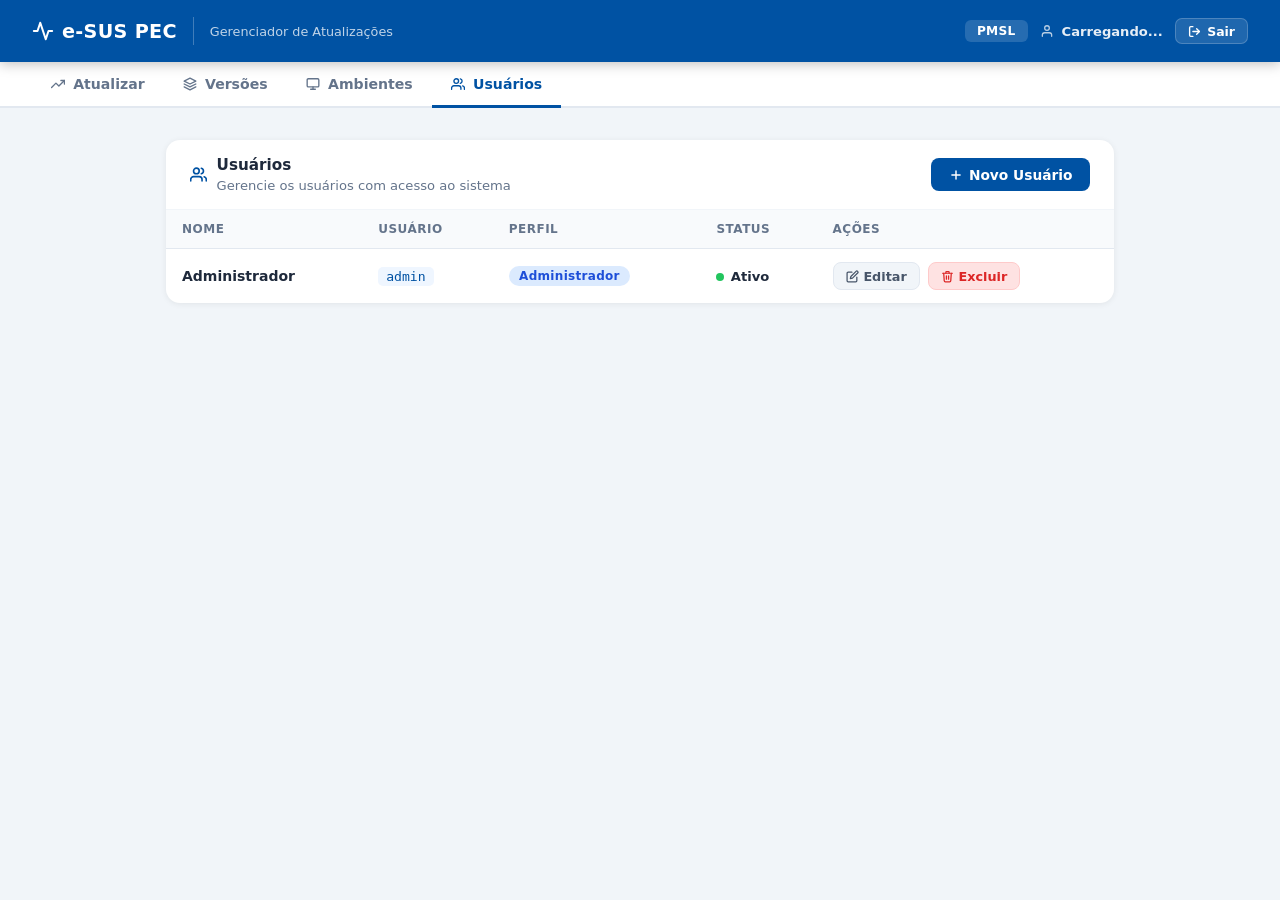
<file: frontend/templates/usuarios.html>
<!doctype html>
<html lang="pt-BR">
  <head>
    <meta charset="UTF-8" />
    <meta name="viewport" content="width=device-width, initial-scale=1.0" />
    <title>Gerenciador de Atualizações e-SUS PEC — Gerenciador | Usuários</title>
    <style>
      * { box-sizing: border-box; margin: 0; padding: 0; }

      body {
        font-family: "Segoe UI", system-ui, sans-serif;
        background: #f1f5f9;
        color: #1e293b;
        min-height: 100vh;
      }

      /* ── Header ── */
      header {
        background: #0052a3;
        color: #fff;
        height: 62px;
        display: flex;
        align-items: center;
        padding: 0 2rem;
        gap: 1rem;
        box-shadow: 0 2px 12px rgba(0,0,0,.25);
        position: sticky;
        top: 0;
        z-index: 100;
      }
      .h-logo {
        font-size: 1.2rem; font-weight: 800; letter-spacing: .3px;
        display: flex; align-items: center; gap: .5rem;
      }
      .h-sep { width: 1px; height: 28px; background: rgba(255,255,255,.25); }
      .h-sub { font-size: .8rem; opacity: .75; }
      .h-right { margin-left: auto; display: flex; align-items: center; gap: .75rem; }
      .h-badge {
        background: rgba(255,255,255,.15); border-radius: 6px;
        padding: .28rem .75rem; font-size: .76rem; font-weight: 700; letter-spacing: .3px;
      }
      .h-user {
        display: flex; align-items: center; gap: .5rem;
        font-size: .82rem; font-weight: 600; opacity: .9;
      }
      .h-user svg { opacity: .8; }
      .btn-sair {
        display: flex; align-items: center; gap: .4rem;
        background: rgba(255,255,255,.12); border: 1px solid rgba(255,255,255,.2);
        color: #fff; border-radius: 7px; padding: .3rem .75rem;
        font-size: .78rem; font-weight: 600; cursor: pointer;
        font-family: inherit; transition: background .2s;
      }
      .btn-sair:hover { background: rgba(255,255,255,.22); }

      /* ── Nav ── */
      nav {
        background: #fff; border-bottom: 2px solid #e2e8f0;
        display: flex; padding: 0 2rem;
      }
      .nav-btn {
        padding: .85rem 1.2rem; border: none; background: none; cursor: pointer;
        font-size: .88rem; font-weight: 600; color: #64748b;
        border-bottom: 3px solid transparent; margin-bottom: -2px;
        transition: all .2s; display: flex; align-items: center; gap: .5rem;
        font-family: inherit; text-decoration: none;
      }
      .nav-btn:hover { color: #0052a3; }
      .nav-btn.active { color: #0052a3; border-bottom-color: #0052a3; }

      /* ── Wrap ── */
      .wrap { max-width: 980px; margin: 2rem auto; padding: 0 1rem; }

      /* ── Card ── */
      .card {
        background: #fff; border-radius: 14px;
        box-shadow: 0 1px 6px rgba(0,0,0,.07);
        margin-bottom: 1.5rem; overflow: hidden;
      }
      .card-head {
        padding: 1rem 1.5rem; border-bottom: 1px solid #f1f5f9;
        display: flex; align-items: center; justify-content: space-between;
      }
      .card-head-left {
        display: flex; align-items: center; gap: .6rem;
        font-weight: 700; font-size: .95rem;
      }
      .card-desc { font-size: .82rem; color: #64748b; margin-top: .25rem; font-weight: 400; }
      .card-body { padding: 1.5rem; }

      /* ── Botões ── */
      .btn {
        display: inline-flex; align-items: center; gap: .4rem;
        padding: .55rem 1.1rem; border-radius: 8px; border: none;
        cursor: pointer; font-size: .86rem; font-weight: 600;
        transition: all .2s; white-space: nowrap; font-family: inherit;
      }
      .btn-primary { background: #0052a3; color: #fff; }
      .btn-primary:hover { background: #003d7a; }
      .btn-danger { background: #fee2e2; color: #dc2626; border: 1px solid #fecaca; }
      .btn-danger:hover { background: #fecaca; }
      .btn-ghost { background: #f1f5f9; color: #475569; border: 1px solid #e2e8f0; }
      .btn-ghost:hover { background: #e2e8f0; }
      .btn-sm { padding: .35rem .75rem; font-size: .8rem; gap: .3rem; }
      .btn-warning { background: #fff7ed; color: #c2410c; border: 1px solid #fed7aa; }
      .btn-warning:hover { background: #ffedd5; }

      /* ── Tabela ── */
      .tabela-wrap { overflow-x: auto; }
      table { width: 100%; border-collapse: collapse; font-size: .875rem; }
      thead tr { background: #f8fafc; }
      th {
        padding: .75rem 1rem; text-align: left; font-weight: 700;
        font-size: .75rem; text-transform: uppercase; letter-spacing: .5px;
        color: #64748b; border-bottom: 1px solid #e2e8f0;
      }
      td {
        padding: .8rem 1rem; border-bottom: 1px solid #f1f5f9;
        vertical-align: middle;
      }
      tr:last-child td { border-bottom: none; }
      tr:hover td { background: #f8fafc; }
      .td-acoes { display: flex; gap: .5rem; }

      /* ── Badge perfil ── */
      .badge {
        display: inline-flex; align-items: center; gap: .3rem;
        padding: .2rem .65rem; border-radius: 20px;
        font-size: .75rem; font-weight: 700; letter-spacing: .3px;
      }
      .badge-admin { background: #dbeafe; color: #1d4ed8; }
      .badge-operador { background: #dcfce7; color: #15803d; }
      .badge-viewer { background: #f1f5f9; color: #475569; }

      /* ── Badge status ── */
      .status-dot {
        display: inline-flex; align-items: center; gap: .4rem;
        font-size: .82rem; font-weight: 600;
      }
      .dot {
        width: 8px; height: 8px; border-radius: 50%; flex-shrink: 0;
      }
      .dot-ativo { background: #22c55e; }
      .dot-inativo { background: #94a3b8; }

      /* ── Empty state ── */
      .empty-state {
        text-align: center; padding: 3rem 1rem; color: #94a3b8;
      }
      .empty-state svg { margin-bottom: .75rem; opacity: .4; }
      .empty-state p { font-size: .9rem; }

      /* ── Modal overlay ── */
      .modal-overlay {
        display: none; position: fixed; inset: 0;
        background: rgba(15,23,42,.45); backdrop-filter: blur(2px);
        z-index: 200; align-items: center; justify-content: center; padding: 1rem;
      }
      .modal-overlay.aberto { display: flex; animation: fadeIn .15s ease; }

      @keyframes fadeIn {
        from { opacity: 0; }
        to   { opacity: 1; }
      }

      /* ── Modal ── */
      .modal {
        background: #fff; border-radius: 16px; width: 100%; max-width: 500px;
        box-shadow: 0 20px 60px rgba(0,0,0,.2);
        animation: slideUp .2s ease;
        max-height: 90vh; overflow-y: auto;
      }

      @keyframes slideUp {
        from { transform: translateY(16px); opacity: 0; }
        to   { transform: translateY(0); opacity: 1; }
      }

      .modal-head {
        display: flex; align-items: center; justify-content: space-between;
        padding: 1.25rem 1.5rem; border-bottom: 1px solid #f1f5f9;
      }
      .modal-head h2 {
        display: flex; align-items: center; gap: .6rem;
        font-size: 1rem; font-weight: 700; color: #0f172a;
      }
      .modal-close {
        background: #f1f5f9; border: none; cursor: pointer;
        border-radius: 8px; padding: .4rem; color: #64748b;
        display: flex; align-items: center; transition: background .2s;
      }
      .modal-close:hover { background: #e2e8f0; color: #1e293b; }
      .modal-body { padding: 1.5rem; }
      .modal-footer {
        padding: 1rem 1.5rem; border-top: 1px solid #f1f5f9;
        display: flex; justify-content: flex-end; gap: .75rem;
      }

      /* ── Form dentro do modal ── */
      .form-sec { margin-bottom: 1.5rem; }
      .sec-title {
        display: flex; align-items: center; gap: .4rem;
        font-size: .72rem; font-weight: 700; text-transform: uppercase;
        letter-spacing: .6px; color: #94a3b8; margin-bottom: .9rem;
        padding-bottom: .5rem; border-bottom: 1px solid #f1f5f9;
      }
      .form-row { display: grid; grid-template-columns: 1fr 1fr; gap: 1rem; }
      .form-row.c1 { grid-template-columns: 1fr; }
      .fg { display: flex; flex-direction: column; gap: .35rem; }
      .fg.full { grid-column: 1/-1; }
      .fg label { font-size: .8rem; font-weight: 600; color: #475569; }
      .fg input, .fg select {
        padding: .6rem .85rem; border: 1.5px solid #e2e8f0; border-radius: 8px;
        font-size: .88rem; font-family: inherit; color: #1e293b;
        background: #f8fafc; outline: none;
        transition: border-color .2s, box-shadow .2s, background .2s;
      }
      .fg input:focus, .fg select:focus {
        border-color: #0052a3; background: #fff;
        box-shadow: 0 0 0 3px rgba(0,82,163,.1);
      }
      .fg .hint {
        font-size: .75rem; color: #94a3b8;
        display: flex; align-items: center; gap: .3rem;
      }
      .fg input.campo-erro { border-color: #dc2626; background: #fff5f5; }

      /* ── Info box ── */
      .info-box {
        display: flex; align-items: flex-start; gap: .6rem;
        background: #eff6ff; border: 1px solid #bfdbfe; border-radius: 8px;
        padding: .75rem 1rem; font-size: .82rem; color: #1d4ed8;
        margin-bottom: 1.25rem;
      }

      /* ── Erro modal ── */
      .modal-erro {
        display: none; align-items: flex-start; gap: .6rem;
        background: #fef2f2; border: 1px solid #fecaca; border-radius: 8px;
        padding: .7rem 1rem; font-size: .83rem; color: #b91c1c;
        margin-bottom: 1rem;
      }
      .modal-erro.visivel { display: flex; }

      /* ── Confirm dialog ── */
      .confirm-overlay {
        display: none; position: fixed; inset: 0;
        background: rgba(15,23,42,.5); backdrop-filter: blur(2px);
        z-index: 300; align-items: center; justify-content: center; padding: 1rem;
      }
      .confirm-overlay.aberto { display: flex; }
      .confirm-box {
        background: #fff; border-radius: 14px; max-width: 400px; width: 100%;
        box-shadow: 0 20px 60px rgba(0,0,0,.2); padding: 1.75rem;
        text-align: center;
      }
      .confirm-box h3 { font-size: 1rem; font-weight: 700; margin-bottom: .5rem; }
      .confirm-box p { font-size: .875rem; color: #64748b; margin-bottom: 1.5rem; }
      .confirm-actions { display: flex; gap: .75rem; justify-content: center; }

      /* ── Toast ── */
      .toast {
        position: fixed; bottom: 1.5rem; right: 1.5rem; z-index: 400;
        background: #1e293b; color: #fff; border-radius: 10px;
        padding: .75rem 1.25rem; font-size: .875rem; font-weight: 600;
        display: flex; align-items: center; gap: .6rem;
        box-shadow: 0 8px 24px rgba(0,0,0,.2);
        transform: translateY(100px); opacity: 0;
        transition: transform .3s ease, opacity .3s ease;
        pointer-events: none;
      }
      .toast.visivel { transform: translateY(0); opacity: 1; }
      .toast.sucesso { background: #166534; }
      .toast.erro { background: #b91c1c; }
    </style>
  </head>
  <body>
    <header>
      <div class="h-logo">
        <svg width="22" height="22" viewBox="0 0 24 24" fill="none"
          stroke="currentColor" stroke-width="2.2"
          stroke-linecap="round" stroke-linejoin="round">
          <path d="M22 12h-4l-3 9L9 3l-3 9H2"/>
        </svg>
        e-SUS PEC
      </div>
      <span class="h-sep"></span>
      <span class="h-sub">Gerenciador de Atualizações</span>
      <div class="h-right">
        <span class="h-badge">PMSL</span>
        <span class="h-user" id="h-user-nome">
          <svg width="14" height="14" viewBox="0 0 24 24" fill="none"
            stroke="currentColor" stroke-width="2.2"
            stroke-linecap="round" stroke-linejoin="round">
            <path d="M20 21v-2a4 4 0 0 0-4-4H8a4 4 0 0 0-4 4v2"/>
            <circle cx="12" cy="7" r="4"/>
          </svg>
          Carregando...
        </span>
        <button class="btn-sair" onclick="sair()">
          <svg width="13" height="13" viewBox="0 0 24 24" fill="none"
            stroke="currentColor" stroke-width="2.5"
            stroke-linecap="round" stroke-linejoin="round">
            <path d="M9 21H5a2 2 0 0 1-2-2V5a2 2 0 0 1 2-2h4"/>
            <polyline points="16 17 21 12 16 7"/>
            <line x1="21" y1="12" x2="9" y2="12"/>
          </svg>
          Sair
        </button>
      </div>
    </header>

    <nav>
      <a class="nav-btn" href="index.html">
        <svg width="14" height="14" viewBox="0 0 24 24" fill="none"
          stroke="currentColor" stroke-width="2.3"
          stroke-linecap="round" stroke-linejoin="round">
          <polyline points="23 6 13.5 15.5 8.5 10.5 1 18"/>
          <polyline points="17 6 23 6 23 12"/>
        </svg>
        Atualizar
      </a>
      <a class="nav-btn" href="index.html">
        <svg width="14" height="14" viewBox="0 0 24 24" fill="none"
          stroke="currentColor" stroke-width="2.3"
          stroke-linecap="round" stroke-linejoin="round">
          <polyline points="12 2 2 7 12 12 22 7 12 2"/>
          <polyline points="2 17 12 22 22 17"/>
          <polyline points="2 12 12 17 22 12"/>
        </svg>
        Versões
      </a>
      <a class="nav-btn" href="index.html">
        <svg width="14" height="14" viewBox="0 0 24 24" fill="none"
          stroke="currentColor" stroke-width="2.3"
          stroke-linecap="round" stroke-linejoin="round">
          <rect x="2" y="3" width="20" height="14" rx="2"/>
          <line x1="8" y1="21" x2="16" y2="21"/>
          <line x1="12" y1="17" x2="12" y2="21"/>
        </svg>
        Ambientes
      </a>
      <a class="nav-btn active" href="usuarios.html">
        <svg width="14" height="14" viewBox="0 0 24 24" fill="none"
          stroke="currentColor" stroke-width="2.3"
          stroke-linecap="round" stroke-linejoin="round">
          <path d="M17 21v-2a4 4 0 0 0-4-4H5a4 4 0 0 0-4 4v2"/>
          <circle cx="9" cy="7" r="4"/>
          <path d="M23 21v-2a4 4 0 0 0-3-3.87"/>
          <path d="M16 3.13a4 4 0 0 1 0 7.75"/>
        </svg>
        Usuários
      </a>
    </nav>

    <div class="wrap">
      <div class="card">
        <div class="card-head">
          <div class="card-head-left">
            <svg width="17" height="17" viewBox="0 0 24 24" fill="none"
              stroke="#0052A3" stroke-width="2.3"
              stroke-linecap="round" stroke-linejoin="round">
              <path d="M17 21v-2a4 4 0 0 0-4-4H5a4 4 0 0 0-4 4v2"/>
              <circle cx="9" cy="7" r="4"/>
              <path d="M23 21v-2a4 4 0 0 0-3-3.87"/>
              <path d="M16 3.13a4 4 0 0 1 0 7.75"/>
            </svg>
            <div>
              Usuários
              <div class="card-desc">Gerencie os usuários com acesso ao sistema</div>
            </div>
          </div>
          <button class="btn btn-primary" onclick="abrirModal()">
            <svg width="14" height="14" viewBox="0 0 24 24" fill="none"
              stroke="currentColor" stroke-width="2.5"
              stroke-linecap="round" stroke-linejoin="round">
              <line x1="12" y1="5" x2="12" y2="19"/>
              <line x1="5" y1="12" x2="19" y2="12"/>
            </svg>
            Novo Usuário
          </button>
        </div>
        <div class="card-body" style="padding:0">
          <div class="tabela-wrap">
            <table>
              <thead>
                <tr>
                  <th>Nome</th>
                  <th>Usuário</th>
                  <th>Perfil</th>
                  <th>Status</th>
                  <th>Ações</th>
                </tr>
              </thead>
              <tbody id="tbody-usuarios"></tbody>
            </table>
            <div id="empty-state" class="empty-state" style="display:none">
              <svg width="40" height="40" viewBox="0 0 24 24" fill="none"
                stroke="currentColor" stroke-width="1.5"
                stroke-linecap="round" stroke-linejoin="round">
                <path d="M17 21v-2a4 4 0 0 0-4-4H5a4 4 0 0 0-4 4v2"/>
                <circle cx="9" cy="7" r="4"/>
                <path d="M23 21v-2a4 4 0 0 0-3-3.87"/>
                <path d="M16 3.13a4 4 0 0 1 0 7.75"/>
              </svg>
              <p>Nenhum usuário cadastrado.</p>
            </div>
          </div>
        </div>
      </div>
    </div>

    <!-- ── Modal Criar/Editar ── -->
    <div class="modal-overlay" id="modal-overlay" onclick="if(event.target===this)fecharModal()">
      <div class="modal">
        <div class="modal-head">
          <h2 id="modal-titulo">
            <svg width="16" height="16" viewBox="0 0 24 24" fill="none"
              stroke="#0052A3" stroke-width="2.3"
              stroke-linecap="round" stroke-linejoin="round">
              <path d="M17 21v-2a4 4 0 0 0-4-4H5a4 4 0 0 0-4 4v2"/>
              <circle cx="9" cy="7" r="4"/>
              <line x1="19" y1="8" x2="19" y2="14"/>
              <line x1="22" y1="11" x2="16" y2="11"/>
            </svg>
            Novo Usuário
          </h2>
          <button class="modal-close" onclick="fecharModal()">
            <svg width="18" height="18" viewBox="0 0 24 24" fill="none"
              stroke="currentColor" stroke-width="2.5"
              stroke-linecap="round" stroke-linejoin="round">
              <line x1="18" y1="6" x2="6" y2="18"/>
              <line x1="6" y1="6" x2="18" y2="18"/>
            </svg>
          </button>
        </div>
        <div class="modal-body">

          <div class="modal-erro" id="modal-erro">
            <svg width="15" height="15" viewBox="0 0 24 24" fill="none"
              stroke="currentColor" stroke-width="2.2"
              stroke-linecap="round" stroke-linejoin="round"
              style="flex-shrink:0; margin-top:.1rem">
              <circle cx="12" cy="12" r="10"/>
              <line x1="12" y1="8" x2="12" y2="12"/>
              <line x1="12" y1="16" x2="12.01" y2="16"/>
            </svg>
            <span id="modal-erro-msg"></span>
          </div>

          <!-- Identificação -->
          <div class="form-sec">
            <div class="sec-title">
              <svg width="12" height="12" viewBox="0 0 24 24" fill="none"
                stroke="currentColor" stroke-width="2.3"
                stroke-linecap="round" stroke-linejoin="round">
                <path d="M20 21v-2a4 4 0 0 0-4-4H8a4 4 0 0 0-4 4v2"/>
                <circle cx="12" cy="7" r="4"/>
              </svg>
              Identificação
            </div>
            <div class="form-row">
              <div class="fg full">
                <label>Nome completo *</label>
                <input type="text" id="f-nome" placeholder="Ex: João da Silva" autocomplete="off"/>
              </div>
              <div class="fg">
                <label>Login (usuário) *</label>
                <input type="text" id="f-usuario" placeholder="Ex: joao.silva" autocomplete="off"/>
                <span class="hint">Apenas letras, números e ponto.</span>
              </div>
              <div class="fg">
                <label>Perfil *</label>
                <select id="f-perfil">
                  <option value="">Selecione...</option>
                  <option value="admin">Administrador</option>
                  <option value="operador">Operador</option>
                  <option value="viewer">Visualizador</option>
                </select>
              </div>
            </div>
          </div>

          <!-- Senha -->
          <div class="form-sec">
            <div class="sec-title">
              <svg width="12" height="12" viewBox="0 0 24 24" fill="none"
                stroke="currentColor" stroke-width="2.3"
                stroke-linecap="round" stroke-linejoin="round">
                <rect x="3" y="11" width="18" height="11" rx="2" ry="2"/>
                <path d="M7 11V7a5 5 0 0 1 10 0v4"/>
              </svg>
              Senha
            </div>
            <div id="hint-editar" class="info-box" style="display:none">
              <svg width="14" height="14" viewBox="0 0 24 24" fill="none"
                stroke="currentColor" stroke-width="2.2"
                stroke-linecap="round" stroke-linejoin="round"
                style="flex-shrink:0; margin-top:.1rem">
                <circle cx="12" cy="12" r="10"/>
                <line x1="12" y1="8" x2="12" y2="12"/>
                <line x1="12" y1="16" x2="12.01" y2="16"/>
              </svg>
              <span>Deixe os campos de senha em branco para manter a senha atual.</span>
            </div>
            <div class="form-row">
              <div class="fg">
                <label id="label-senha">Senha *</label>
                <input type="password" id="f-senha" placeholder="Mínimo 6 caracteres" autocomplete="new-password"/>
              </div>
              <div class="fg">
                <label id="label-confirmacao">Confirmação *</label>
                <input type="password" id="f-confirmacao" placeholder="Repita a senha" autocomplete="new-password"/>
              </div>
            </div>
          </div>

          <!-- Status (só em edição) -->
          <div class="form-sec" id="sec-status" style="display:none">
            <div class="sec-title">
              <svg width="12" height="12" viewBox="0 0 24 24" fill="none"
                stroke="currentColor" stroke-width="2.3"
                stroke-linecap="round" stroke-linejoin="round">
                <circle cx="12" cy="12" r="10"/>
                <polyline points="12 6 12 12 16 14"/>
              </svg>
              Status
            </div>
            <div class="fg" style="flex-direction:row; align-items:center; gap:.75rem">
              <input type="checkbox" id="f-ativo" style="width:16px; height:16px; accent-color:#0052a3; cursor:pointer"/>
              <label for="f-ativo" style="cursor:pointer; font-size:.875rem; font-weight:500; color:#1e293b; text-transform:none; letter-spacing:normal">
                Usuário ativo
              </label>
            </div>
          </div>

        </div>
        <div class="modal-footer">
          <button class="btn btn-ghost" onclick="fecharModal()">Cancelar</button>
          <button class="btn btn-primary" id="btn-salvar" onclick="salvar()">
            <svg width="14" height="14" viewBox="0 0 24 24" fill="none"
              stroke="currentColor" stroke-width="2.5"
              stroke-linecap="round" stroke-linejoin="round">
              <path d="M19 21H5a2 2 0 0 1-2-2V5a2 2 0 0 1 2-2h11l5 5v11a2 2 0 0 1-2 2z"/>
              <polyline points="17 21 17 13 7 13 7 21"/>
              <polyline points="7 3 7 8 15 8"/>
            </svg>
            Salvar
          </button>
        </div>
      </div>
    </div>

    <!-- ── Confirm dialog ── -->
    <div class="confirm-overlay" id="confirm-overlay">
      <div class="confirm-box">
        <svg width="40" height="40" viewBox="0 0 24 24" fill="none"
          stroke="#dc2626" stroke-width="1.8"
          stroke-linecap="round" stroke-linejoin="round"
          style="margin-bottom:.75rem">
          <circle cx="12" cy="12" r="10"/>
          <line x1="12" y1="8" x2="12" y2="12"/>
          <line x1="12" y1="16" x2="12.01" y2="16"/>
        </svg>
        <h3>Excluir usuário?</h3>
        <p id="confirm-msg">Esta ação não pode ser desfeita.</p>
        <div class="confirm-actions">
          <button class="btn btn-ghost" onclick="fecharConfirm()">Cancelar</button>
          <button class="btn btn-danger" id="btn-confirmar-excluir">Excluir</button>
        </div>
      </div>
    </div>

    <!-- ── Toast ── -->
    <div class="toast" id="toast"></div>

    <script>
      const USUARIOS_KEY = "esus_usuarios";
      let editandoIndex = null;

      // ── Sessão ──────────────────────────────────────────
      const sessao = JSON.parse(sessionStorage.getItem("esus_sessao") || "null");
      if (sessao) {
        document.getElementById("h-user-nome").innerHTML = `
          <svg width="14" height="14" viewBox="0 0 24 24" fill="none"
            stroke="currentColor" stroke-width="2.2"
            stroke-linecap="round" stroke-linejoin="round">
            <path d="M20 21v-2a4 4 0 0 0-4-4H8a4 4 0 0 0-4 4v2"/>
            <circle cx="12" cy="7" r="4"/>
          </svg>
          ${sessao.nome}`;
      }

      function sair() {
        sessionStorage.removeItem("esus_sessao");
        window.location.href = "login.html";
      }

      // ── Storage ──────────────────────────────────────────
      function carregarUsuarios() {
        const raw = localStorage.getItem(USUARIOS_KEY);
        if (raw) return JSON.parse(raw);
        const padrao = [{
          usuario: "admin", senha: "admin123",
          nome: "Administrador", perfil: "admin", ativo: true
        }];
        localStorage.setItem(USUARIOS_KEY, JSON.stringify(padrao));
        return padrao;
      }

      function salvarUsuarios(lista) {
        localStorage.setItem(USUARIOS_KEY, JSON.stringify(lista));
      }

      // ── Renderizar tabela ─────────────────────────────────
      function renderTabela() {
        const usuarios = carregarUsuarios();
        const tbody = document.getElementById("tbody-usuarios");
        const empty = document.getElementById("empty-state");

        if (usuarios.length === 0) {
          tbody.innerHTML = "";
          empty.style.display = "block";
          return;
        }
        empty.style.display = "none";

        const perfilLabel = { admin: "Administrador", operador: "Operador", viewer: "Visualizador" };
        const perfilCls   = { admin: "badge-admin", operador: "badge-operador", viewer: "badge-viewer" };

        tbody.innerHTML = usuarios.map((u, i) => `
          <tr>
            <td><strong>${esc(u.nome)}</strong></td>
            <td><code style="font-size:.82rem; color:#0052a3; background:#eff6ff; padding:.15rem .5rem; border-radius:5px">${esc(u.usuario)}</code></td>
            <td>
              <span class="badge ${perfilCls[u.perfil] || 'badge-viewer'}">
                ${perfilLabel[u.perfil] || u.perfil}
              </span>
            </td>
            <td>
              <span class="status-dot">
                <span class="dot ${u.ativo ? 'dot-ativo' : 'dot-inativo'}"></span>
                ${u.ativo ? 'Ativo' : 'Inativo'}
              </span>
            </td>
            <td>
              <div class="td-acoes">
                <button class="btn btn-ghost btn-sm" onclick="editarUsuario(${i})">
                  <svg width="13" height="13" viewBox="0 0 24 24" fill="none"
                    stroke="currentColor" stroke-width="2.3"
                    stroke-linecap="round" stroke-linejoin="round">
                    <path d="M11 4H4a2 2 0 0 0-2 2v14a2 2 0 0 0 2 2h14a2 2 0 0 0 2-2v-7"/>
                    <path d="M18.5 2.5a2.121 2.121 0 0 1 3 3L12 15l-4 1 1-4 9.5-9.5z"/>
                  </svg>
                  Editar
                </button>
                <button class="btn btn-danger btn-sm" onclick="confirmarExcluir(${i})" ${u.usuario === 'admin' ? 'disabled title="Usuário admin não pode ser excluído"' : ''}>
                  <svg width="13" height="13" viewBox="0 0 24 24" fill="none"
                    stroke="currentColor" stroke-width="2.3"
                    stroke-linecap="round" stroke-linejoin="round">
                    <polyline points="3 6 5 6 21 6"/>
                    <path d="M19 6l-1 14a2 2 0 0 1-2 2H8a2 2 0 0 1-2-2L5 6"/>
                    <path d="M10 11v6"/>
                    <path d="M14 11v6"/>
                    <path d="M9 6V4a1 1 0 0 1 1-1h4a1 1 0 0 1 1 1v2"/>
                  </svg>
                  Excluir
                </button>
              </div>
            </td>
          </tr>`).join("");
      }

      function esc(str) {
        return String(str)
          .replace(/&/g, "&amp;")
          .replace(/</g, "&lt;")
          .replace(/>/g, "&gt;");
      }

      // ── Modal ─────────────────────────────────────────────
      function abrirModal(modo = "criar") {
        editandoIndex = null;
        limparModal();
        document.getElementById("hint-editar").style.display = "none";
        document.getElementById("sec-status").style.display = "none";
        document.getElementById("label-senha").textContent = "Senha *";
        document.getElementById("label-confirmacao").textContent = "Confirmação *";
        document.getElementById("modal-titulo").innerHTML = `
          <svg width="16" height="16" viewBox="0 0 24 24" fill="none"
            stroke="#0052A3" stroke-width="2.3"
            stroke-linecap="round" stroke-linejoin="round">
            <path d="M17 21v-2a4 4 0 0 0-4-4H5a4 4 0 0 0-4 4v2"/>
            <circle cx="9" cy="7" r="4"/>
            <line x1="19" y1="8" x2="19" y2="14"/>
            <line x1="22" y1="11" x2="16" y2="11"/>
          </svg>
          Novo Usuário`;
        document.getElementById("modal-overlay").classList.add("aberto");
        setTimeout(() => document.getElementById("f-nome").focus(), 100);
      }

      function editarUsuario(i) {
        const usuarios = carregarUsuarios();
        const u = usuarios[i];
        editandoIndex = i;
        limparModal();

        document.getElementById("modal-titulo").innerHTML = `
          <svg width="16" height="16" viewBox="0 0 24 24" fill="none"
            stroke="#0052A3" stroke-width="2.3"
            stroke-linecap="round" stroke-linejoin="round">
            <path d="M11 4H4a2 2 0 0 0-2 2v14a2 2 0 0 0 2 2h14a2 2 0 0 0 2-2v-7"/>
            <path d="M18.5 2.5a2.121 2.121 0 0 1 3 3L12 15l-4 1 1-4 9.5-9.5z"/>
          </svg>
          Editar Usuário`;

        document.getElementById("f-nome").value = u.nome;
        document.getElementById("f-usuario").value = u.usuario;
        document.getElementById("f-perfil").value = u.perfil;
        document.getElementById("f-ativo").checked = u.ativo;

        document.getElementById("hint-editar").style.display = "flex";
        document.getElementById("sec-status").style.display = "block";
        document.getElementById("label-senha").textContent = "Nova senha";
        document.getElementById("label-confirmacao").textContent = "Confirmação";

        document.getElementById("modal-overlay").classList.add("aberto");
        setTimeout(() => document.getElementById("f-nome").focus(), 100);
      }

      function fecharModal() {
        document.getElementById("modal-overlay").classList.remove("aberto");
        editandoIndex = null;
      }

      function limparModal() {
        ["f-nome","f-usuario","f-senha","f-confirmacao"].forEach(id => {
          const el = document.getElementById(id);
          el.value = "";
          el.classList.remove("campo-erro");
        });
        document.getElementById("f-perfil").value = "";
        document.getElementById("f-ativo").checked = true;
        ocultarErroModal();
      }

      function mostrarErroModal(msg) {
        document.getElementById("modal-erro-msg").textContent = msg;
        document.getElementById("modal-erro").classList.add("visivel");
      }

      function ocultarErroModal() {
        document.getElementById("modal-erro").classList.remove("visivel");
      }

      // ── Salvar ────────────────────────────────────────────
      function salvar() {
        ocultarErroModal();
        const nome        = document.getElementById("f-nome").value.trim();
        const usuario     = document.getElementById("f-usuario").value.trim();
        const perfil      = document.getElementById("f-perfil").value;
        const senha       = document.getElementById("f-senha").value;
        const confirmacao = document.getElementById("f-confirmacao").value;
        const ativo       = document.getElementById("f-ativo").checked;

        // Validação
        if (!nome) return erroC("f-nome", "Informe o nome do usuário.");
        if (!usuario) return erroC("f-usuario", "Informe o login.");
        if (!/^[a-zA-Z0-9._]+$/.test(usuario)) return erroC("f-usuario", "Login inválido. Use letras, números e ponto.");
        if (!perfil) return mostrarErroModal("Selecione um perfil.");

        const criando = editandoIndex === null;

        if (criando || senha) {
          if (!senha) return erroC("f-senha", "Informe a senha.");
          if (senha.length < 6) return erroC("f-senha", "A senha precisa ter pelo menos 6 caracteres.");
          if (senha !== confirmacao) return erroC("f-confirmacao", "As senhas não conferem.");
        }

        const usuarios = carregarUsuarios();

        // Verificar duplicata de login
        const duplicado = usuarios.findIndex((u, i) => u.usuario === usuario && i !== editandoIndex);
        if (duplicado !== -1) return erroC("f-usuario", "Este login já está em uso.");

        if (criando) {
          usuarios.push({ nome, usuario, perfil, senha, ativo: true });
          salvarUsuarios(usuarios);
          fecharModal();
          renderTabela();
          toast("Usuário criado com sucesso.", "sucesso");
        } else {
          const u = usuarios[editandoIndex];
          u.nome = nome;
          u.usuario = usuario;
          u.perfil = perfil;
          u.ativo = ativo;
          if (senha) u.senha = senha;
          salvarUsuarios(usuarios);
          fecharModal();
          renderTabela();
          toast("Usuário atualizado com sucesso.", "sucesso");
        }
      }

      function erroC(id, msg) {
        document.getElementById(id).classList.add("campo-erro");
        mostrarErroModal(msg);
        document.getElementById(id).focus();
      }

      // ── Excluir ───────────────────────────────────────────
      let excluirIndex = null;

      function confirmarExcluir(i) {
        const usuarios = carregarUsuarios();
        excluirIndex = i;
        document.getElementById("confirm-msg").textContent =
          `Deseja excluir o usuário "${usuarios[i].nome}"? Esta ação não pode ser desfeita.`;
        document.getElementById("confirm-overlay").classList.add("aberto");
        document.getElementById("btn-confirmar-excluir").onclick = excluir;
      }

      function fecharConfirm() {
        document.getElementById("confirm-overlay").classList.remove("aberto");
        excluirIndex = null;
      }

      function excluir() {
        if (excluirIndex === null) return;
        const usuarios = carregarUsuarios();
        usuarios.splice(excluirIndex, 1);
        salvarUsuarios(usuarios);
        fecharConfirm();
        renderTabela();
        toast("Usuário excluído.", "sucesso");
      }

      // ── Toast ─────────────────────────────────────────────
      let toastTimer = null;
      function toast(msg, tipo = "sucesso") {
        const el = document.getElementById("toast");
        el.textContent = msg;
        el.className = `toast ${tipo} visivel`;
        clearTimeout(toastTimer);
        toastTimer = setTimeout(() => { el.classList.remove("visivel"); }, 3000);
      }

      // ── Inicializar ───────────────────────────────────────
      renderTabela();

      // ESC fecha modais
      document.addEventListener("keydown", e => {
        if (e.key === "Escape") {
          fecharModal();
          fecharConfirm();
        }
      });

      // Limpar erro ao digitar
      ["f-nome","f-usuario","f-senha","f-confirmacao"].forEach(id => {
        document.getElementById(id).addEventListener("input", () => {
          document.getElementById(id).classList.remove("campo-erro");
          ocultarErroModal();
        });
      });
    </script>
  </body>
</html>
</file>
